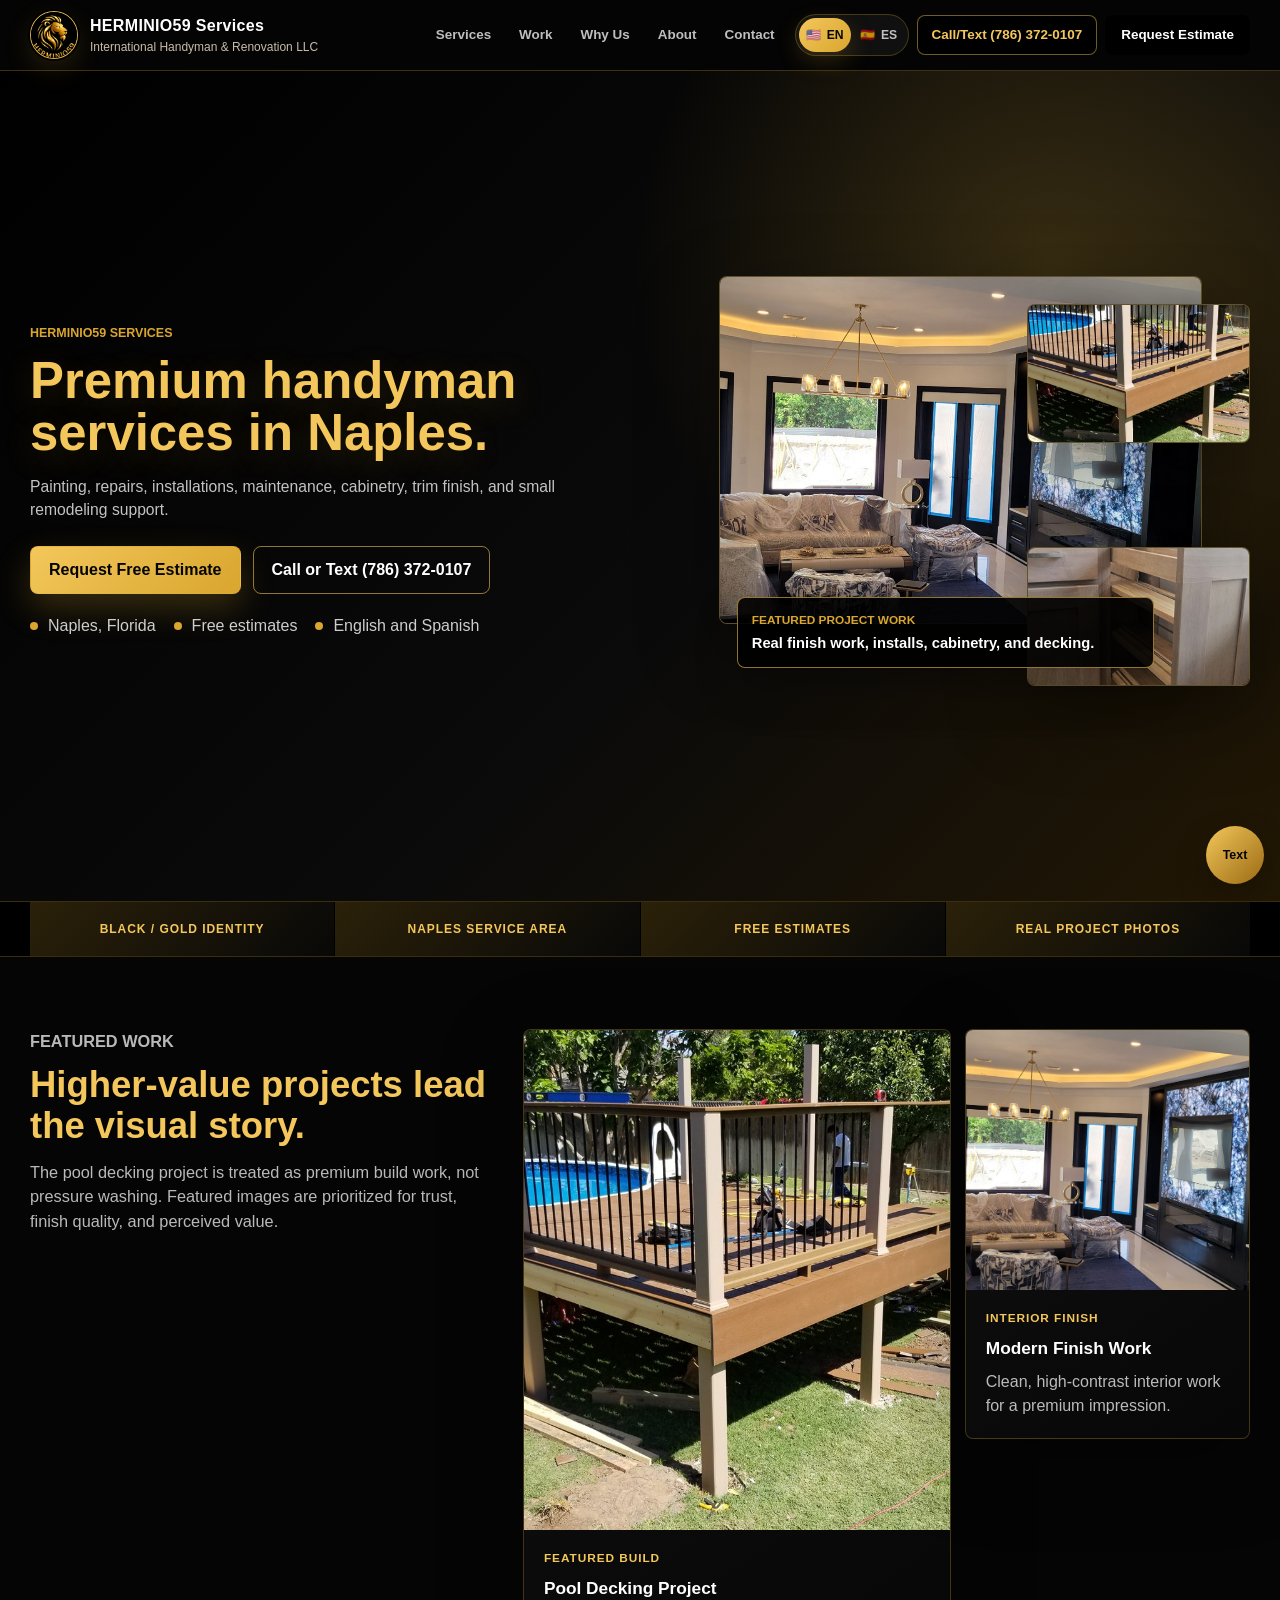
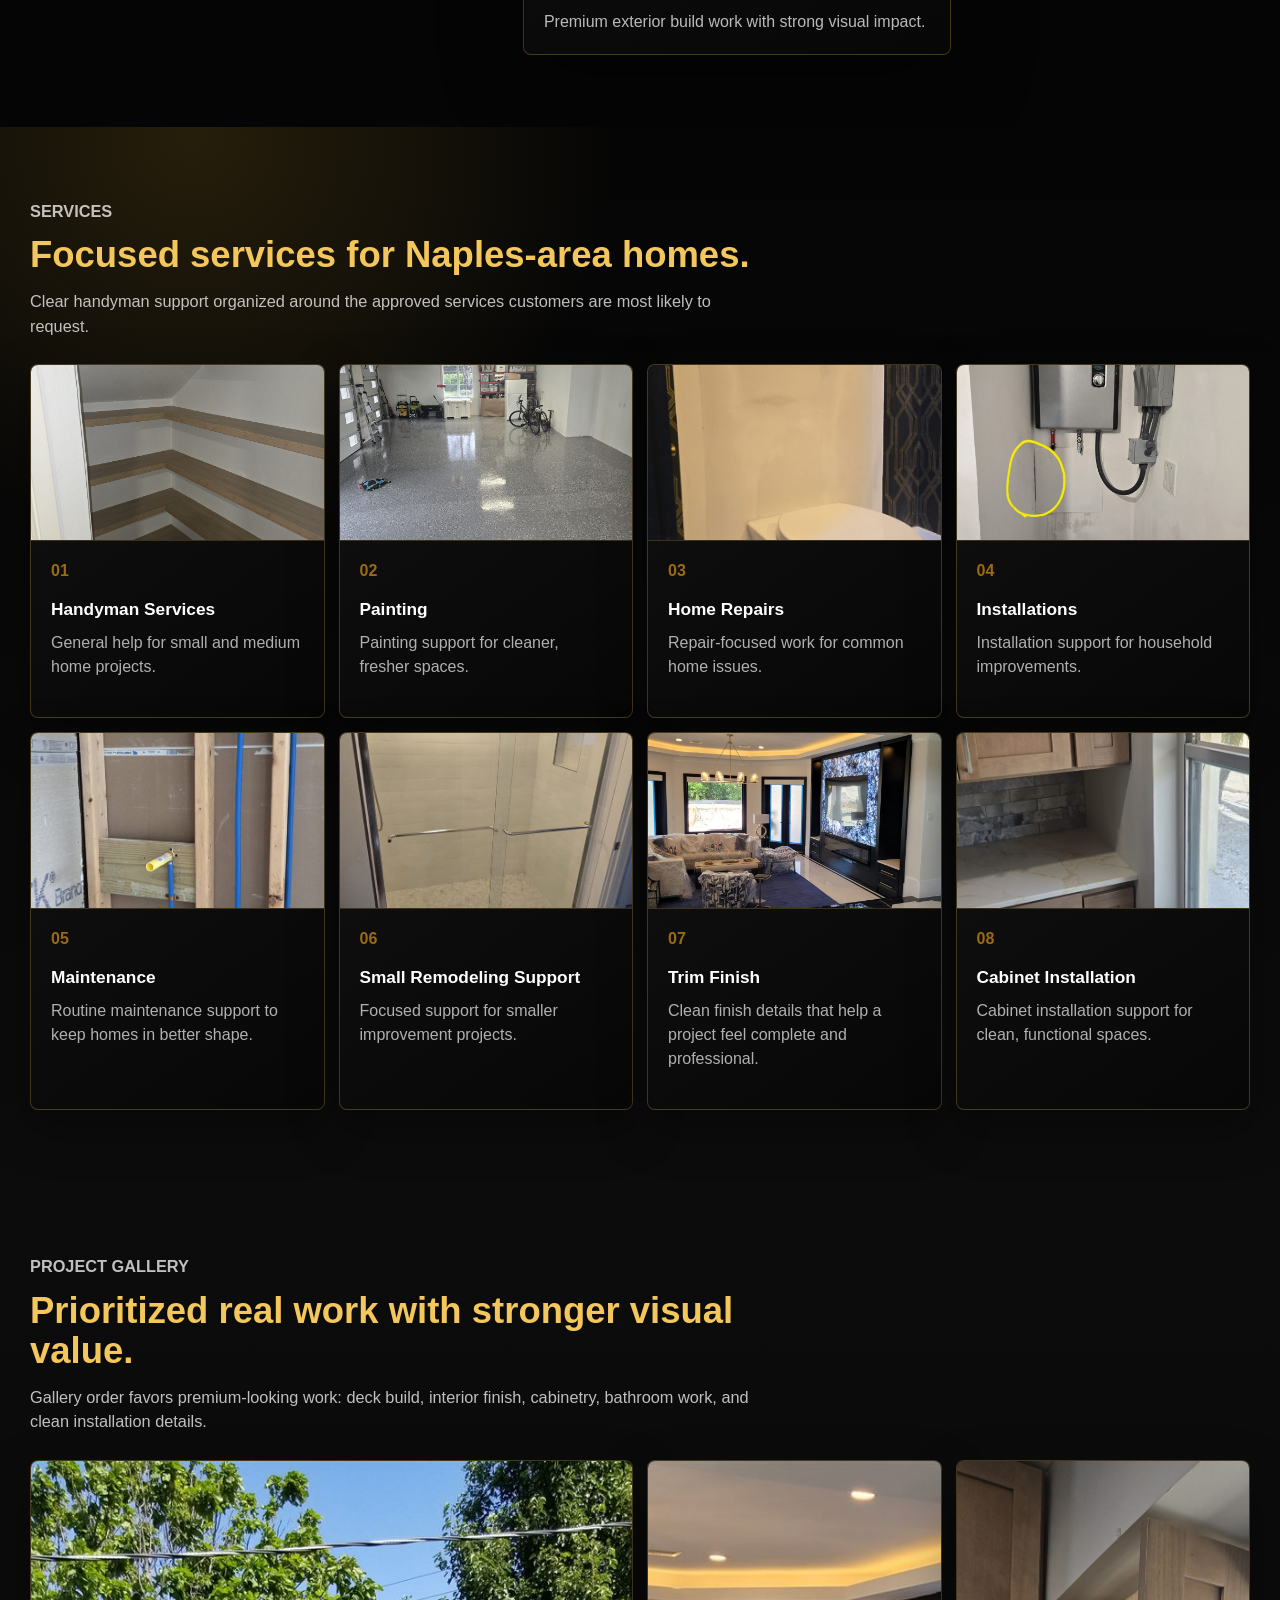
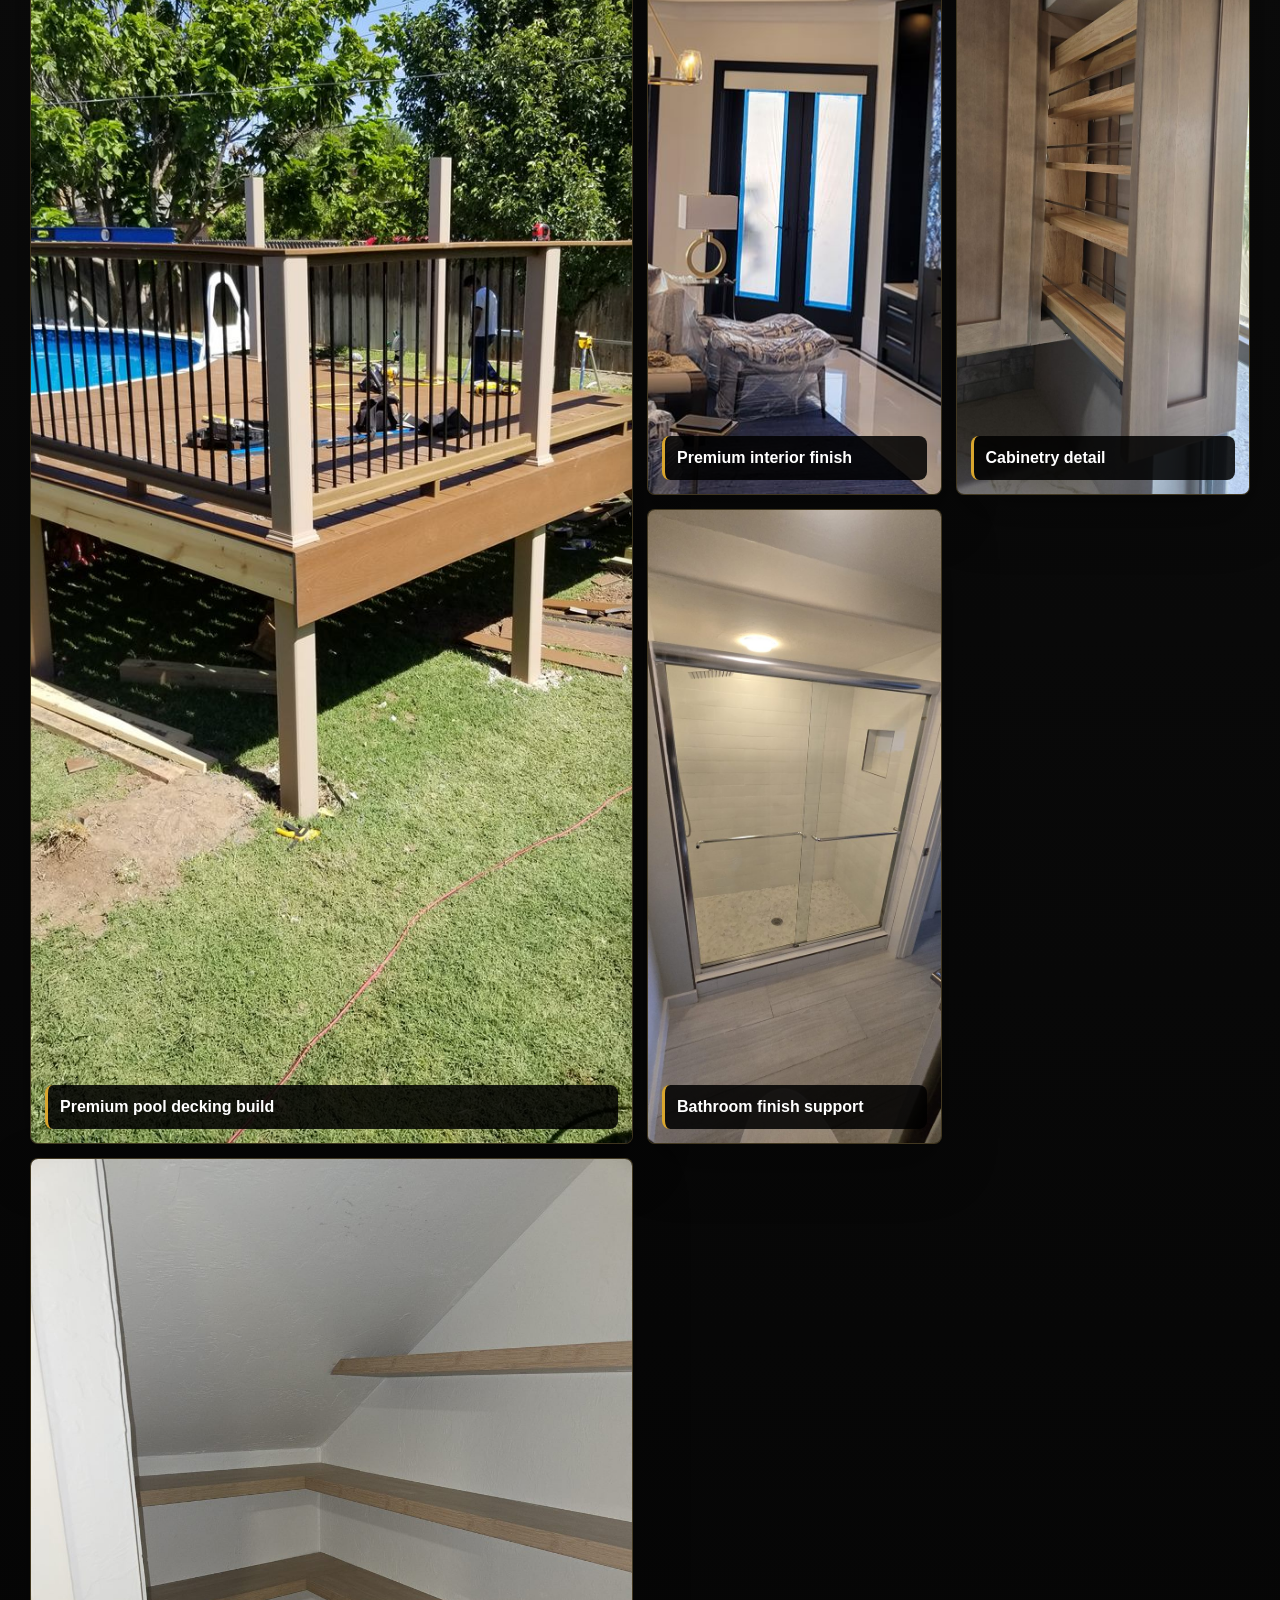
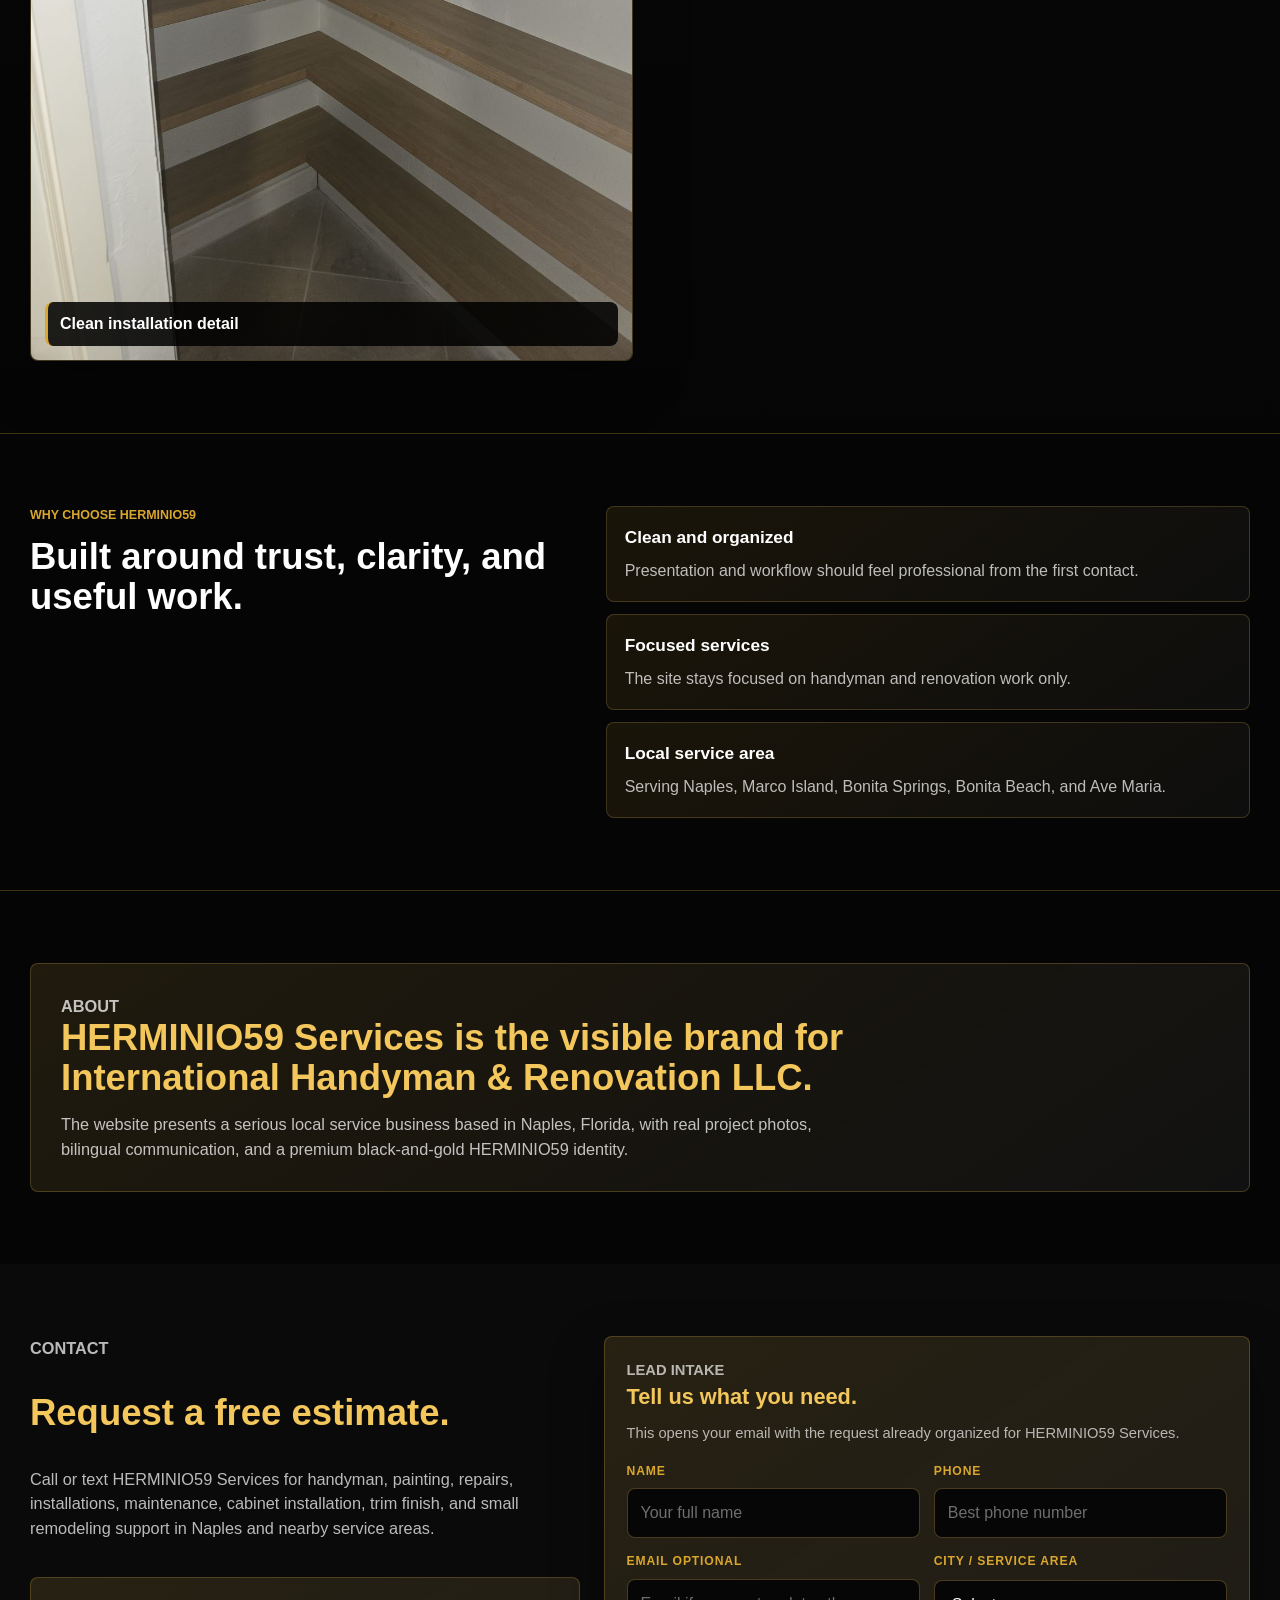
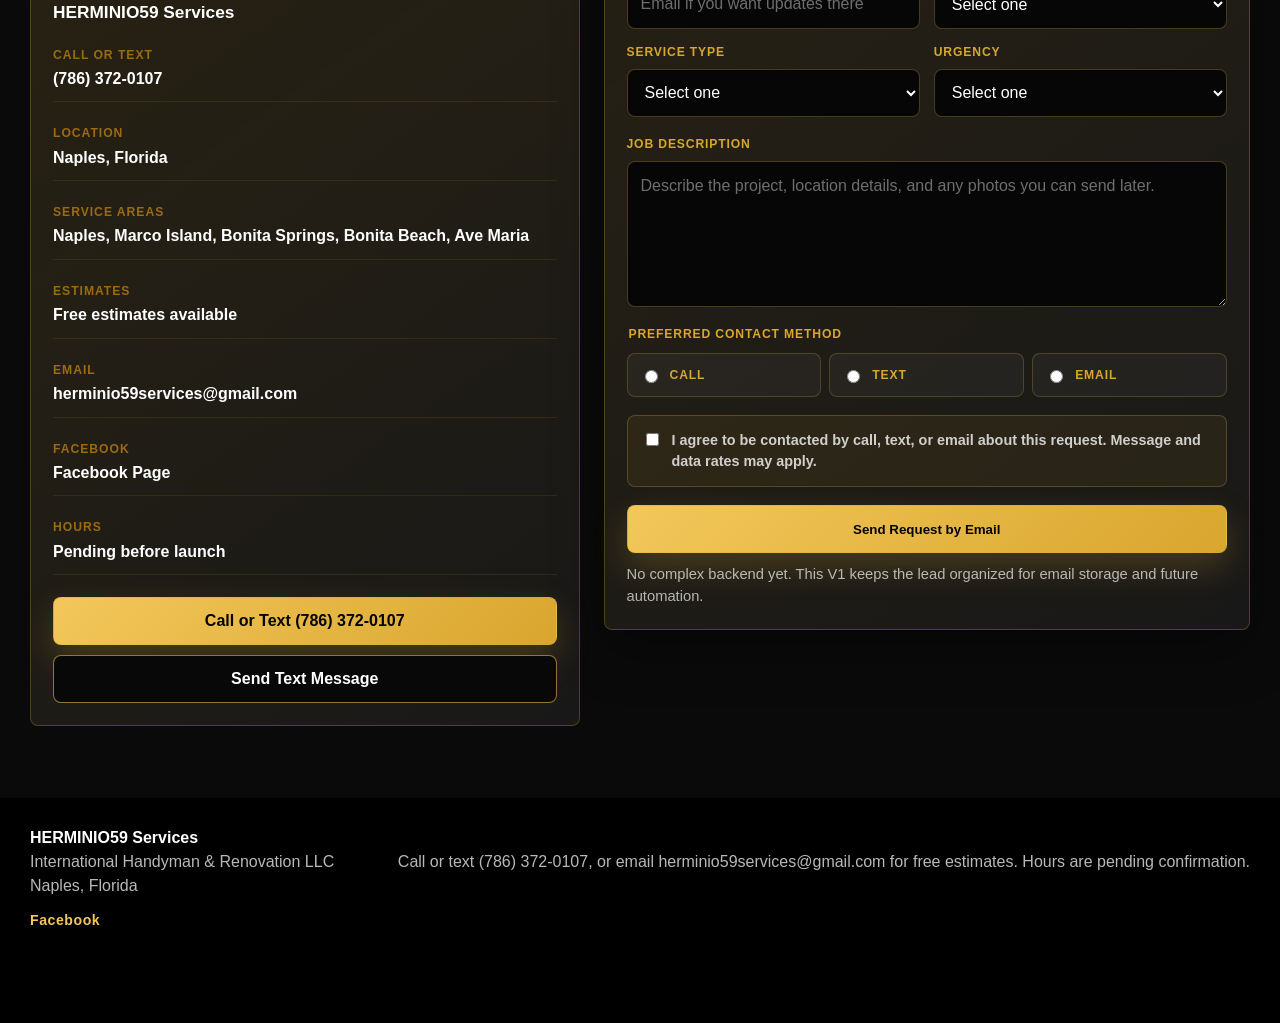
<file: index.html>
<!DOCTYPE html>
<html lang="en">
  <head>
    <meta charset="UTF-8" />
    <meta name="viewport" content="width=device-width, initial-scale=1.0" />
    <meta
      name="description"
      content="HERMINIO59 Services provides premium handyman, painting, repair, installation, maintenance, cabinet, trim finish, and small remodeling support in Naples, Florida."
    />
    <title>HERMINIO59 Services | Handyman & Renovation Support</title>
    <link rel="stylesheet" href="/src/styles.css" />
  </head>
  <body>
    <a class="skip-link" href="#main" data-i18n="skipLink">Skip to content</a>

    <header class="site-header">
      <nav class="nav-shell" aria-label="Main navigation" data-i18n-attr="aria-label:navLabel">
        <a class="brand" href="#top" aria-label="HERMINIO59 Services home">
          <span class="brand-mark">
            <img
              src="/assets/logos/herminio59-lion-logo-header.png"
              alt="HERMINIO59 lion logo"
            />
          </span>
          <span>
            <strong>HERMINIO59 Services</strong>
            <small>International Handyman & Renovation LLC</small>
          </span>
        </a>

        <div class="header-actions">
          <div class="language-toggle mobile-language-toggle" aria-label="Language selector" data-i18n-attr="aria-label:languageLabel">
            <button class="language-option is-active" type="button" data-lang="en" aria-pressed="true">
              <span>EN</span>
            </button>
            <button class="language-option" type="button" data-lang="es" aria-pressed="false">
              <span>ES</span>
            </button>
          </div>

          <button
            class="menu-toggle"
            type="button"
            aria-expanded="false"
            aria-controls="site-menu"
            aria-label="Open navigation menu"
            data-i18n-attr="aria-label:menuLabel"
          >
            <span></span>
            <span></span>
            <span></span>
          </button>
        </div>

        <div class="site-menu" id="site-menu">
          <a href="#services" data-i18n="navServices">Services</a>
          <a href="#work" data-i18n="navWork">Work</a>
          <a href="#why-us" data-i18n="navWhy">Why Us</a>
          <a href="#about" data-i18n="navAbout">About</a>
          <a href="#contact" data-i18n="navContact">Contact</a>
          <div class="language-toggle" aria-label="Language selector" data-i18n-attr="aria-label:languageLabel">
            <button class="language-option is-active" type="button" data-lang="en" aria-pressed="true">
              <span aria-hidden="true">&#x1F1FA;&#x1F1F8;</span>
              <span>EN</span>
            </button>
            <button class="language-option" type="button" data-lang="es" aria-pressed="false">
              <span aria-hidden="true">&#x1F1EA;&#x1F1F8;</span>
              <span>ES</span>
            </button>
          </div>
          <a class="nav-phone" href="tel:17863720107" data-i18n="navPhone">Call/Text (786) 372-0107</a>
          <a class="nav-cta" href="#lead-form" data-i18n="navCta">Request Estimate</a>
        </div>
      </nav>
    </header>

    <main id="main">
      <section class="hero section" id="top">
        <div class="section-inner hero-grid">
          <div class="hero-copy">
            <p class="eyebrow" data-i18n="heroEyebrow">HERMINIO59 Services</p>
            <h1 data-i18n="heroTitle">Premium handyman services in Naples.</h1>
            <p class="hero-text" data-i18n="heroText">
              Painting, repairs, installations, maintenance, cabinetry, trim finish,
              and small remodeling support.
            </p>
            <div class="hero-actions" aria-label="Primary actions">
              <a class="button primary" href="#lead-form" data-i18n="primaryCta">Request Free Estimate</a>
              <a class="button secondary" href="tel:17863720107" data-i18n="callPhone">Call or Text (786) 372-0107</a>
            </div>
            <ul class="trust-list" aria-label="Service qualities">
              <li data-i18n="trustOne">Naples, Florida</li>
              <li data-i18n="trustTwo">Free estimates</li>
              <li data-i18n="trustThree">English and Spanish</li>
            </ul>
          </div>

          <div class="hero-visual" aria-label="Project photos preview">
            <figure class="hero-photo hero-photo-main">
              <img
                src="/assets/trim_finish/optimized/20240429_165434-web.jpg"
                alt="Premium interior finish and media wall project"
              />
            </figure>
            <figure class="hero-photo hero-photo-small top">
              <img
                src="/assets/decks/optimized/20190816_115504-web.jpg"
                alt="Premium pool deck build project"
              />
            </figure>
            <figure class="hero-photo hero-photo-small bottom">
              <img
                src="/assets/cabinetry/optimized/20260505_155054-web.jpg"
                alt="Cabinet installation project detail"
              />
            </figure>
            <div class="photo-note">
              <span data-i18n="photoNoteLabel">Featured project work</span>
              <strong data-i18n="photoNoteText">Real finish work, installs, cabinetry, and decking.</strong>
            </div>
          </div>
        </div>
      </section>

      <section class="brand-strip" aria-label="Brand values">
        <div class="section-inner brand-strip-inner">
          <span data-i18n="brandOne">Black / Gold Identity</span>
          <span data-i18n="brandTwo">Naples Service Area</span>
          <span data-i18n="brandThree">Free Estimates</span>
          <span data-i18n="brandFour">Real Project Photos</span>
        </div>
      </section>

      <section class="section featured-section" id="featured">
        <div class="section-inner featured-grid">
          <div class="section-heading">
            <p class="eyebrow" data-i18n="featuredEyebrow">Featured work</p>
            <h2 data-i18n="featuredTitle">Higher-value projects lead the visual story.</h2>
            <p data-i18n="featuredText">
              The pool decking project is treated as premium build work, not pressure washing.
              Featured images are prioritized for trust, finish quality, and perceived value.
            </p>
          </div>

          <div class="featured-projects">
            <article class="featured-card primary-feature">
              <img
                src="/assets/decks/optimized/20190816_115504-web.jpg"
                alt="Premium pool deck build with railing"
              />
              <div>
                <span data-i18n="featuredCardLabel">Featured build</span>
                <h3 data-i18n="featuredCardTitle">Pool Decking Project</h3>
                <p data-i18n="featuredCardText">Premium exterior build work with strong visual impact.</p>
              </div>
            </article>
            <article class="featured-card">
              <img
                src="/assets/trim_finish/optimized/20240429_165434-web.jpg"
                alt="Premium interior finish project"
              />
              <div>
                <span data-i18n="featuredCardTwoLabel">Interior finish</span>
                <h3 data-i18n="featuredCardTwoTitle">Modern Finish Work</h3>
                <p data-i18n="featuredCardTwoText">Clean, high-contrast interior work for a premium impression.</p>
              </div>
            </article>
          </div>
        </div>
      </section>

      <section class="section services-section" id="services">
        <div class="section-inner">
          <div class="section-heading">
            <p class="eyebrow" data-i18n="servicesEyebrow">Services</p>
            <h2 data-i18n="servicesTitle">Focused services for Naples-area homes.</h2>
            <p data-i18n="servicesText">
              Clear handyman support organized around the approved services customers
              are most likely to request.
            </p>
          </div>

          <div class="service-grid">
            <article class="service-card">
              <img
                class="service-photo"
                src="/assets/installations/optimized/20250514_151113-web.jpg"
                alt="Clean home installation project"
              />
              <span class="service-icon" aria-hidden="true">01</span>
              <h3 data-i18n="serviceOneTitle">Handyman Services</h3>
              <p data-i18n="serviceOneText">General help for small and medium home projects.</p>
            </article>
            <article class="service-card">
              <img
                class="service-photo"
                src="/assets/painting/optimized/20260517_155417-web.jpg"
                alt="Interior painting work"
              />
              <span class="service-icon" aria-hidden="true">02</span>
              <h3 data-i18n="serviceTwoTitle">Painting</h3>
              <p data-i18n="serviceTwoText">Painting support for cleaner, fresher spaces.</p>
            </article>
            <article class="service-card">
              <img
                class="service-photo"
                src="/assets/bathrooms/optimized/20260326_104745-web.jpg"
                alt="Clean bathroom finish and repair support"
              />
              <span class="service-icon" aria-hidden="true">03</span>
              <h3 data-i18n="serviceThreeTitle">Home Repairs</h3>
              <p data-i18n="serviceThreeText">Repair-focused work for common home issues.</p>
            </article>
            <article class="service-card">
              <img
                class="service-photo"
                src="/assets/installations/optimized/20251104_153706-web.jpg"
                alt="Home installation project"
              />
              <span class="service-icon" aria-hidden="true">04</span>
              <h3 data-i18n="serviceFourTitle">Installations</h3>
              <p data-i18n="serviceFourText">Installation support for household improvements.</p>
            </article>
            <article class="service-card">
              <img
                class="service-photo"
                src="/assets/trim_finish/optimized/20260423_134005-web.jpg"
                alt="Home maintenance and finish work"
              />
              <span class="service-icon" aria-hidden="true">05</span>
              <h3 data-i18n="serviceFiveTitle">Maintenance</h3>
              <p data-i18n="serviceFiveText">Routine maintenance support to keep homes in better shape.</p>
            </article>
            <article class="service-card">
              <img
                class="service-photo"
                src="/assets/bathrooms/optimized/20260408_131813-web.jpg"
                alt="Bathroom remodeling support project"
              />
              <span class="service-icon" aria-hidden="true">06</span>
              <h3 data-i18n="serviceSixTitle">Small Remodeling Support</h3>
              <p data-i18n="serviceSixText">Focused support for smaller improvement projects.</p>
            </article>
            <article class="service-card">
              <img
                class="service-photo"
                src="/assets/trim_finish/optimized/20240429_165428-web.jpg"
                alt="Trim finish project detail"
              />
              <span class="service-icon" aria-hidden="true">07</span>
              <h3 data-i18n="serviceSevenTitle">Trim Finish</h3>
              <p data-i18n="serviceSevenText">Clean finish details that help a project feel complete and professional.</p>
            </article>
            <article class="service-card">
              <img
                class="service-photo"
                src="/assets/cabinetry/optimized/20260505_155039-web.jpg"
                alt="Cabinet installation work"
              />
              <span class="service-icon" aria-hidden="true">08</span>
              <h3 data-i18n="serviceEightTitle">Cabinet Installation</h3>
              <p data-i18n="serviceEightText">Cabinet installation support for clean, functional spaces.</p>
            </article>
          </div>
        </div>
      </section>

      <section class="section gallery-section" id="work">
        <div class="section-inner">
          <div class="section-heading">
            <p class="eyebrow" data-i18n="galleryEyebrow">Project gallery</p>
            <h2 data-i18n="galleryTitle">Prioritized real work with stronger visual value.</h2>
            <p data-i18n="galleryText">
              Gallery order favors premium-looking work: deck build, interior finish,
              cabinetry, bathroom work, and clean installation details.
            </p>
          </div>

          <div class="gallery-grid">
            <figure class="gallery-item large">
              <img
                src="/assets/decks/optimized/20190816_115504-web.jpg"
                alt="Premium pool decking build"
              />
              <figcaption data-i18n="galleryOne">Premium pool decking build</figcaption>
            </figure>
            <figure class="gallery-item">
              <img
                src="/assets/trim_finish/optimized/20240429_165434-web.jpg"
                alt="Premium interior finish project"
              />
              <figcaption data-i18n="galleryTwo">Premium interior finish</figcaption>
            </figure>
            <figure class="gallery-item">
              <img
                src="/assets/cabinetry/optimized/20260505_155049-web.jpg"
                alt="Custom cabinetry project detail"
              />
              <figcaption data-i18n="galleryThree">Cabinetry detail</figcaption>
            </figure>
            <figure class="gallery-item">
              <img
                src="/assets/bathrooms/optimized/20260408_131813-web.jpg"
                alt="Bathroom glass and finish project"
              />
              <figcaption data-i18n="galleryFour">Bathroom finish support</figcaption>
            </figure>
            <figure class="gallery-item wide">
              <img
                src="/assets/installations/optimized/20250514_151113-web.jpg"
                alt="Clean installation detail"
              />
              <figcaption data-i18n="galleryFive">Clean installation detail</figcaption>
            </figure>
          </div>
        </div>
      </section>

      <section class="section why-section" id="why-us">
        <div class="section-inner split-section">
          <div>
            <p class="eyebrow" data-i18n="whyEyebrow">Why choose HERMINIO59</p>
            <h2 data-i18n="whyTitle">Built around trust, clarity, and useful work.</h2>
          </div>
          <div class="reason-list">
            <article>
              <h3 data-i18n="whyOneTitle">Clean and organized</h3>
              <p data-i18n="whyOneText">Presentation and workflow should feel professional from the first contact.</p>
            </article>
            <article>
              <h3 data-i18n="whyTwoTitle">Focused services</h3>
              <p data-i18n="whyTwoText">The site stays focused on handyman and renovation work only.</p>
            </article>
            <article>
              <h3 data-i18n="whyThreeTitle">Local service area</h3>
              <p data-i18n="whyThreeText">Serving Naples, Marco Island, Bonita Springs, Bonita Beach, and Ave Maria.</p>
            </article>
          </div>
        </div>
      </section>

      <section class="section about-section" id="about">
        <div class="section-inner content-band">
          <p class="eyebrow" data-i18n="aboutEyebrow">About</p>
          <h2 data-i18n="aboutTitle">HERMINIO59 Services is the visible brand for International Handyman & Renovation LLC.</h2>
          <p data-i18n="aboutText">
            The website presents a serious local service business based in Naples,
            Florida, with real project photos, bilingual communication, and a
            premium black-and-gold HERMINIO59 identity.
          </p>
        </div>
      </section>

      <section class="section contact-section" id="contact">
        <div class="section-inner contact-grid">
          <div class="contact-copy">
            <p class="eyebrow" data-i18n="contactEyebrow">Contact</p>
            <h2 data-i18n="contactTitle">Request a free estimate.</h2>
            <p data-i18n="contactText">
              Call or text HERMINIO59 Services for handyman, painting, repairs, installations,
              maintenance, cabinet installation, trim finish, and small remodeling support
              in Naples and nearby service areas.
            </p>

            <div class="contact-card contact-summary">
              <h3 data-i18n="contactCardTitle">HERMINIO59 Services</h3>
              <ul class="contact-list">
                <li><span data-i18n="contactPhoneLabel">Call or Text</span><strong><a href="tel:17863720107">(786) 372-0107</a></strong></li>
                <li><span data-i18n="contactLocationLabel">Location</span><strong data-i18n="contactLocation">Naples, Florida</strong></li>
                <li><span data-i18n="contactAreaLabel">Service areas</span><strong data-i18n="contactArea">Naples, Marco Island, Bonita Springs, Bonita Beach, Ave Maria</strong></li>
                <li><span data-i18n="contactEstimateLabel">Estimates</span><strong data-i18n="contactEstimate">Free estimates available</strong></li>
                <li><span data-i18n="contactEmailLabel">Email</span><strong><a href="mailto:herminio59services@gmail.com" data-i18n="contactEmail">herminio59services@gmail.com</a></strong></li>
                <li><span data-i18n="contactFacebookLabel">Facebook</span><strong><a href="https://www.facebook.com/profile.php?id=61590269644424&amp;sk=about_contact_and_basic_info" target="_blank" rel="noopener noreferrer" data-i18n="contactFacebook">Facebook Page</a></strong></li>
                <li><span data-i18n="contactHoursLabel">Hours</span><strong data-i18n="contactHours">Pending before launch</strong></li>
              </ul>
              <div class="contact-actions">
                <a class="button primary full-width" href="tel:17863720107" data-i18n="callPhone">Call or Text (786) 372-0107</a>
                <a class="button secondary dark full-width" href="sms:17863720107" data-i18n="textPhone">Send Text Message</a>
              </div>
            </div>
          </div>

          <form class="contact-card lead-form" id="lead-form" action="mailto:herminio59services@gmail.com" method="post" enctype="text/plain">
            <div class="form-heading">
              <p class="eyebrow" data-i18n="leadFormEyebrow">Lead intake</p>
              <h3 data-i18n="leadFormTitle">Tell us what you need.</h3>
              <p data-i18n="leadFormText">This opens your email with the request already organized for HERMINIO59 Services.</p>
            </div>

            <div class="form-grid">
              <label>
                <span data-i18n="fieldName">Name</span>
                <input name="name" type="text" autocomplete="name" required data-i18n-attr="placeholder:fieldNamePlaceholder" placeholder="Your full name" />
              </label>

              <label>
                <span data-i18n="fieldPhone">Phone</span>
                <input name="phone" type="tel" autocomplete="tel" required data-i18n-attr="placeholder:fieldPhonePlaceholder" placeholder="Best phone number" />
              </label>

              <label>
                <span data-i18n="fieldEmail">Email optional</span>
                <input name="email" type="email" autocomplete="email" data-i18n-attr="placeholder:fieldEmailPlaceholder" placeholder="Email if you want updates there" />
              </label>

              <label>
                <span data-i18n="fieldCity">City / service area</span>
                <select name="city" required>
                  <option value="" data-i18n="selectPlaceholder">Select one</option>
                  <option value="Naples">Naples</option>
                  <option value="Marco Island">Marco Island</option>
                  <option value="Bonita Springs">Bonita Springs</option>
                  <option value="Bonita Beach">Bonita Beach</option>
                  <option value="Ave Maria">Ave Maria</option>
                  <option value="Other nearby area" data-i18n="cityOther">Other nearby area</option>
                </select>
              </label>

              <label>
                <span data-i18n="fieldService">Service type</span>
                <select name="service" required>
                  <option value="" data-i18n="selectPlaceholder">Select one</option>
                  <option value="Handyman Services" data-i18n="serviceOneTitle">Handyman Services</option>
                  <option value="Painting" data-i18n="serviceTwoTitle">Painting</option>
                  <option value="Home Repairs" data-i18n="serviceThreeTitle">Home Repairs</option>
                  <option value="Installations" data-i18n="serviceFourTitle">Installations</option>
                  <option value="Maintenance" data-i18n="serviceFiveTitle">Maintenance</option>
                  <option value="Cabinet Installation" data-i18n="serviceEightTitle">Cabinet Installation</option>
                  <option value="Trim Finish" data-i18n="serviceSevenTitle">Trim Finish</option>
                  <option value="Small Remodeling Support" data-i18n="serviceSixTitle">Small Remodeling Support</option>
                  <option value="Other" data-i18n="serviceOther">Other</option>
                </select>
              </label>

              <label>
                <span data-i18n="fieldUrgency">Urgency</span>
                <select name="urgency" required>
                  <option value="" data-i18n="selectPlaceholder">Select one</option>
                  <option value="Flexible" data-i18n="urgencyFlexible">Flexible</option>
                  <option value="This week" data-i18n="urgencyWeek">This week</option>
                  <option value="As soon as possible" data-i18n="urgencySoon">As soon as possible</option>
                  <option value="Time-sensitive" data-i18n="urgencyTime">Time-sensitive</option>
                </select>
              </label>
            </div>

            <label>
              <span data-i18n="fieldDescription">Job description</span>
              <textarea name="description" rows="5" required data-i18n-attr="placeholder:fieldDescriptionPlaceholder" placeholder="Describe the project, location details, and any photos you can send later."></textarea>
            </label>

            <fieldset class="contact-method">
              <legend data-i18n="fieldContactMethod">Preferred contact method</legend>
              <label><input type="radio" name="contactMethod" value="Call" required /> <span data-i18n="methodCall">Call</span></label>
              <label><input type="radio" name="contactMethod" value="Text" /> <span data-i18n="methodText">Text</span></label>
              <label><input type="radio" name="contactMethod" value="Email" /> <span data-i18n="methodEmail">Email</span></label>
            </fieldset>

            <label class="consent-row">
              <input name="consent" type="checkbox" value="Yes" required />
              <span data-i18n="consentText">I agree to be contacted by call, text, or email about this request. Message and data rates may apply.</span>
            </label>

            <div class="form-actions">
              <button class="button primary full-width" type="submit" data-i18n="submitLead">Send Request by Email</button>
              <p data-i18n="formNote">No complex backend yet. This V1 keeps the lead organized for email storage and future automation.</p>
            </div>
          </form>
        </div>
      </section>
    </main>

    <footer class="site-footer">
      <div class="section-inner footer-inner">
        <p>
          <strong>HERMINIO59 Services</strong><br />
          International Handyman & Renovation LLC<br />
          <span data-i18n="footerLocation">Naples, Florida</span>
        </p>
        <p data-i18n="footerPending">Call or text (786) 372-0107, or email herminio59services@gmail.com for free estimates. Hours are pending confirmation.</p>
        <a class="footer-social-link" href="https://www.facebook.com/profile.php?id=61590269644424&amp;sk=about_contact_and_basic_info" target="_blank" rel="noopener noreferrer" data-i18n="footerFacebook">Facebook</a>
      </div>
    </footer>

    <div class="floating-actions" aria-label="Quick contact actions">
      <a class="float-button call" href="sms:17863720107" aria-label="Call or text HERMINIO59 Services at 786-372-0107" data-i18n-attr="aria-label:floatCallLabel">
        <span aria-hidden="true" data-i18n="floatCall">Text</span>
      </a>
    </div>

    <script src="/src/script.js"></script>
  </body>
</html>
</file>
<file: src/styles.css>
:root {
  --bg: #090909;
  --surface: #101010;
  --surface-warm: #0c0c0c;
  --ink: #050505;
  --muted: #b8ad99;
  --muted-light: #c8bda8;
  --line: rgba(243, 199, 91, 0.24);
  --line-dark: rgba(212, 166, 55, 0.28);
  --gold: #d9a62e;
  --gold-bright: #f3c75b;
  --gold-dark: #9b6a13;
  --charcoal: #0d0d0d;
  --green: #1f7a4d;
  --shadow: 0 26px 80px rgba(0, 0, 0, 0.38);
  --radius: 8px;
  --max-width: 1220px;
}

* {
  box-sizing: border-box;
}

html {
  scroll-behavior: smooth;
}

body {
  margin: 0;
  background: #050505;
  color: #ffffff;
  font-family: Arial, Helvetica, sans-serif;
  line-height: 1.5;
}

body.menu-open {
  overflow: hidden;
}

a {
  color: inherit;
  text-decoration: none;
}

.skip-link {
  position: fixed;
  left: 16px;
  top: 12px;
  z-index: 20;
  transform: translateY(-140%);
  background: var(--ink);
  color: #ffffff;
  padding: 10px 14px;
  border-radius: var(--radius);
}

.skip-link:focus {
  transform: translateY(0);
}

.site-header {
  position: sticky;
  top: 0;
  z-index: 10;
  background: rgba(5, 5, 5, 0.93);
  border-bottom: 1px solid var(--line-dark);
  backdrop-filter: blur(14px);
}

.nav-shell {
  width: min(100% - 32px, var(--max-width));
  min-height: 70px;
  margin: 0 auto;
  display: flex;
  align-items: center;
  justify-content: space-between;
  gap: 18px;
}

.brand {
  display: inline-flex;
  align-items: center;
  gap: 12px;
  min-width: 0;
}

.brand-mark {
  width: 48px;
  height: 48px;
  display: grid;
  place-items: center;
  flex: 0 0 auto;
  background: linear-gradient(145deg, #000000, #1a1204);
  border: 1px solid rgba(243, 199, 91, 0.9);
  border-radius: 999px;
  overflow: hidden;
  box-shadow:
    0 0 0 2px rgba(0, 0, 0, 0.9),
    0 10px 28px rgba(217, 166, 46, 0.16);
}

.brand-mark img {
  width: 112%;
  height: 112%;
  display: block;
  object-fit: cover;
  transform: scale(1.08);
}

.brand strong,
.brand small {
  display: block;
}

.brand > span:last-child {
  min-width: 0;
}

.brand strong {
  color: #ffffff;
  font-size: 1rem;
  letter-spacing: 0.02em;
  white-space: nowrap;
}

.brand small {
  color: var(--muted-light);
  font-size: 0.75rem;
}

.header-actions {
  display: inline-flex;
  align-items: center;
  gap: 8px;
  flex: 0 0 auto;
}

.menu-toggle {
  width: 44px;
  height: 44px;
  display: inline-flex;
  flex-direction: column;
  justify-content: center;
  gap: 5px;
  background: #111111;
  border: 1px solid var(--line-dark);
  border-radius: var(--radius);
  padding: 0 11px;
}

.menu-toggle span {
  width: 100%;
  height: 2px;
  background: var(--gold-bright);
}

.site-menu {
  position: fixed;
  inset: 74px 0 auto 0;
  display: none;
  flex-direction: column;
  gap: 8px;
  padding: 18px 16px 22px;
  background: var(--ink);
  border-bottom: 1px solid var(--line-dark);
  box-shadow: var(--shadow);
}

.site-menu.is-open {
  display: flex;
}

.site-menu a {
  min-height: 44px;
  display: flex;
  align-items: center;
  padding: 0 14px;
  border-radius: var(--radius);
  color: rgba(255, 255, 255, 0.74);
  font-weight: 700;
  white-space: nowrap;
}

.language-toggle {
  display: inline-flex;
  align-items: center;
  gap: 2px;
  width: fit-content;
  min-height: 40px;
  padding: 3px;
  background: rgba(255, 255, 255, 0.05);
  border: 1px solid var(--line-dark);
  border-radius: 999px;
}

.language-option {
  min-width: 64px;
  min-height: 34px;
  display: inline-flex;
  align-items: center;
  justify-content: center;
  gap: 6px;
  background: transparent;
  color: rgba(255, 255, 255, 0.74);
  border: 0;
  border-radius: 999px;
  font: inherit;
  font-size: 0.76rem;
  font-weight: 900;
  cursor: pointer;
}

.language-option.is-active {
  background: linear-gradient(135deg, var(--gold-bright), var(--gold));
  color: var(--ink);
  box-shadow: 0 8px 24px rgba(217, 166, 46, 0.22);
}

.language-option:focus {
  outline: 2px solid var(--gold-bright);
  outline-offset: 2px;
}

.mobile-language-toggle {
  min-height: 44px;
  display: inline-flex;
  background: #111111;
  border-color: rgba(243, 199, 91, 0.42);
}

.mobile-language-toggle .language-option {
  min-width: 38px;
  min-height: 36px;
  gap: 0;
  font-size: 0.72rem;
}

.site-menu a:hover,
.site-menu a:focus {
  background: rgba(217, 166, 46, 0.14);
  color: #ffffff;
}

.nav-phone,
.nav-cta,
.button {
  justify-content: center;
  background: #000000;
  color: #ffffff !important;
}

.nav-phone {
  border: 1px solid rgba(243, 199, 91, 0.46);
  color: var(--gold-bright) !important;
}

.section {
  padding: 62px 0;
}

.section-inner {
  width: min(100% - 32px, var(--max-width));
  margin: 0 auto;
}

.hero,
.featured-section,
.services-section,
.gallery-section,
.why-section,
.contact-section {
  position: relative;
  overflow: hidden;
}

.section-inner,
.hero-grid,
.featured-grid,
.service-grid,
.gallery-grid,
.split-section,
.contact-grid {
  position: relative;
  z-index: 1;
}

.hero {
  padding-top: 38px;
  padding-bottom: 46px;
  background:
    radial-gradient(circle at 82% 24%, rgba(217, 166, 46, 0.22), transparent 34%),
    linear-gradient(135deg, rgba(0, 0, 0, 1), rgba(11, 11, 11, 0.92) 58%, rgba(37, 25, 4, 0.9));
  color: #ffffff;
}

.hero-grid {
  display: grid;
  gap: 34px;
}

.eyebrow {
  margin: 0 0 12px;
  color: var(--gold);
  font-size: 0.78rem;
  font-weight: 800;
  text-transform: uppercase;
}

h1,
h2,
h3,
p {
  margin-top: 0;
}

h1 {
  max-width: 620px;
  margin-bottom: 16px;
  color: var(--gold-bright);
  font-size: 2.14rem;
  line-height: 1.02;
  text-shadow: 0 8px 34px rgba(217, 166, 46, 0.18);
}

h2 {
  margin-bottom: 14px;
  color: var(--gold-bright);
  font-size: 1.72rem;
  line-height: 1.1;
}

h3 {
  margin-bottom: 8px;
  font-size: 1.08rem;
}

.hero-text,
.section-heading p,
.content-band p,
.contact-section p {
  color: rgba(255, 255, 255, 0.74);
  font-size: 1.02rem;
}

.hero-text {
  max-width: 560px;
  color: rgba(255, 255, 255, 0.76);
  font-size: 0.98rem;
}

.hero-actions {
  display: grid;
  gap: 12px;
  margin: 24px 0 20px;
}

.button {
  min-height: 48px;
  display: inline-flex;
  align-items: center;
  justify-content: center;
  border: 1px solid rgba(217, 166, 46, 0.34);
  border-radius: var(--radius);
  padding: 0 18px;
  font-weight: 800;
}

.button.primary {
  background: linear-gradient(135deg, var(--gold-bright), var(--gold));
  color: var(--ink) !important;
  box-shadow: 0 14px 34px rgba(217, 166, 46, 0.24);
}

.button.secondary {
  background: transparent;
  border-color: rgba(243, 199, 91, 0.58);
  color: #ffffff !important;
}

.button.secondary.dark {
  background: #080808;
}

.trust-list {
  display: grid;
  gap: 8px;
  margin: 0;
  padding: 0;
  list-style: none;
  color: rgba(255, 255, 255, 0.8);
}

.trust-list li {
  display: flex;
  align-items: center;
  gap: 10px;
}

.trust-list li::before {
  width: 8px;
  height: 8px;
  content: "";
  background: var(--gold);
  border-radius: 999px;
}

.hero-visual {
  position: relative;
  min-height: 410px;
}

.hero-photo,
.gallery-item {
  margin: 0;
  overflow: hidden;
  background: #0f0f0f;
  border-radius: var(--radius);
}

.hero-photo {
  position: absolute;
  border: 1px solid rgba(243, 199, 91, 0.36);
  box-shadow: var(--shadow);
}

.hero-photo img,
.service-photo,
.gallery-item img {
  width: 100%;
  height: 100%;
  display: block;
  object-fit: cover;
}

.hero-photo-main {
  inset: 0 48px 62px 0;
}

.hero-photo-small {
  right: 0;
  width: 42%;
  height: 34%;
}

.hero-photo-small.top {
  top: 28px;
}

.hero-photo-small.bottom {
  bottom: 0;
}

.photo-note {
  position: absolute;
  left: 18px;
  right: 96px;
  bottom: 18px;
  padding: 14px;
  background: rgba(0, 0, 0, 0.9);
  border: 1px solid rgba(243, 199, 91, 0.58);
  border-radius: var(--radius);
  box-shadow: 0 18px 44px rgba(0, 0, 0, 0.24);
}

.photo-note span {
  display: block;
  margin-bottom: 4px;
  color: var(--gold);
  font-size: 0.74rem;
  font-weight: 800;
  text-transform: uppercase;
}

.photo-note strong {
  display: block;
  color: #ffffff;
  font-size: 0.92rem;
  line-height: 1.3;
}

.section-heading {
  max-width: 720px;
  margin-bottom: 26px;
}

.brand-strip {
  background: #000000;
  border-top: 1px solid var(--line-dark);
  border-bottom: 1px solid var(--line-dark);
}

.brand-strip-inner {
  display: grid;
  gap: 1px;
  padding: 0;
}

.brand-strip span {
  min-height: 54px;
  display: grid;
  place-items: center;
  background: linear-gradient(135deg, rgba(217, 166, 46, 0.2), rgba(255, 255, 255, 0.03));
  color: var(--gold-bright);
  font-size: 0.75rem;
  font-weight: 900;
  letter-spacing: 0.08em;
  text-transform: uppercase;
}

.featured-section {
  background: #050505;
  color: #ffffff;
}

.featured-section .section-heading p {
  color: rgba(255, 255, 255, 0.72);
}

.featured-grid {
  display: grid;
  gap: 28px;
}

.featured-projects {
  display: grid;
  gap: 14px;
}

.featured-card {
  overflow: hidden;
  background: linear-gradient(145deg, #111111, #070707);
  border: 1px solid var(--line-dark);
  border-radius: var(--radius);
  box-shadow: var(--shadow);
}

.featured-card img {
  width: 100%;
  height: 260px;
  display: block;
  object-fit: cover;
}

.featured-card div {
  padding: 20px;
}

.featured-card span {
  display: block;
  margin-bottom: 8px;
  color: var(--gold-bright);
  font-size: 0.74rem;
  font-weight: 900;
  letter-spacing: 0.08em;
  text-transform: uppercase;
}

.featured-card h3 {
  color: #ffffff;
}

.featured-card p {
  margin-bottom: 0;
  color: rgba(255, 255, 255, 0.72);
}

.service-grid {
  display: grid;
  gap: 14px;
}

.services-section {
  background:
    radial-gradient(circle at 15% 0%, rgba(217, 166, 46, 0.16), transparent 28%),
    linear-gradient(180deg, #050505, #0c0c0c);
  color: #ffffff;
}

.service-card {
  min-height: 100%;
  overflow: hidden;
  background: linear-gradient(145deg, #111111, #070707);
  border: 1px solid var(--line);
  border-radius: var(--radius);
  box-shadow: 0 18px 48px rgba(0, 0, 0, 0.34);
}

.service-photo {
  height: 176px;
  border-bottom: 1px solid rgba(243, 199, 91, 0.2);
}

.photo-pending {
  display: grid;
  place-items: center;
  background:
    linear-gradient(135deg, rgba(0, 0, 0, 0.88), rgba(33, 24, 6, 0.9)),
    linear-gradient(45deg, rgba(217, 166, 46, 0.22), transparent);
  color: var(--gold-bright);
  font-size: 0.75rem;
  font-weight: 900;
  letter-spacing: 0.08em;
  text-transform: uppercase;
}

.service-icon {
  display: inline-flex;
  margin: 18px 20px 14px;
  color: var(--gold-dark);
  font-weight: 900;
}

.service-card h3,
.service-card p {
  padding-inline: 20px;
}

.service-card h3 {
  color: #ffffff;
}

.service-card p {
  padding-bottom: 22px;
}

.service-card p,
.reason-list p,
.footer-inner p {
  color: rgba(255, 255, 255, 0.68);
}

.gallery-section {
  background:
    linear-gradient(180deg, #0c0c0c, #050505);
  color: #ffffff;
}

.gallery-grid {
  display: grid;
  gap: 14px;
}

.gallery-item {
  position: relative;
  min-height: 260px;
  border: 1px solid rgba(243, 199, 91, 0.22);
  box-shadow: 0 22px 55px rgba(0, 0, 0, 0.32);
}

.gallery-item.large,
.gallery-item.wide {
  min-height: 340px;
}

.gallery-item figcaption {
  position: absolute;
  left: 14px;
  right: 14px;
  bottom: 14px;
  padding: 10px 12px;
  background: rgba(0, 0, 0, 0.86);
  color: #ffffff;
  border-left: 3px solid var(--gold);
  border-radius: var(--radius);
  font-weight: 800;
}

.why-section {
  background: #050505;
  color: #ffffff;
  border-top: 1px solid var(--line-dark);
  border-bottom: 1px solid var(--line-dark);
}

.why-section .eyebrow {
  color: var(--gold);
}

.why-section h2 {
  color: #ffffff;
}

.split-section {
  display: grid;
  gap: 28px;
}

.reason-list {
  display: grid;
  gap: 12px;
}

.reason-list article {
  padding: 18px;
  background: linear-gradient(145deg, rgba(217, 166, 46, 0.1), rgba(255, 255, 255, 0.04));
  border: 1px solid rgba(243, 199, 91, 0.2);
  border-radius: var(--radius);
}

.reason-list p {
  margin-bottom: 0;
  color: rgba(255, 255, 255, 0.72);
}

.content-band {
  padding: 30px;
  background:
    linear-gradient(145deg, rgba(217, 166, 46, 0.11), rgba(255, 255, 255, 0.03)),
    #090909;
  border: 1px solid rgba(243, 199, 91, 0.22);
  border-radius: var(--radius);
}

.content-band h2 {
  max-width: 900px;
}

.content-band p {
  max-width: 760px;
  margin-bottom: 0;
}

.contact-section {
  background: #0a0a0a;
  color: #ffffff;
}

.contact-section .section-heading p,
.contact-section p {
  color: rgba(255, 255, 255, 0.72);
}

.contact-grid {
  display: grid;
  gap: 24px;
}

.contact-copy {
  display: grid;
  align-content: start;
  gap: 20px;
}

.contact-card {
  padding: 22px;
  background:
    linear-gradient(145deg, rgba(217, 166, 46, 0.12), rgba(255, 255, 255, 0.04)),
    #0f0f0f;
  border: 1px solid var(--line-dark);
  border-radius: var(--radius);
  box-shadow: 0 20px 52px rgba(0, 0, 0, 0.34);
}

.contact-summary {
  box-shadow: none;
}

.contact-card ul {
  display: grid;
  gap: 10px;
  margin: 0 0 22px;
  padding-left: 0;
  color: var(--muted);
  list-style: none;
}

.contact-list li {
  display: grid;
  gap: 4px;
  padding: 12px 0;
  border-bottom: 1px solid rgba(155, 106, 19, 0.18);
}

.contact-list span {
  color: var(--gold-dark);
  font-size: 0.76rem;
  font-weight: 900;
  letter-spacing: 0.08em;
  text-transform: uppercase;
}

.contact-list strong {
  color: #ffffff;
  font-size: 1rem;
  line-height: 1.35;
}

.contact-list a {
  color: inherit;
}

.contact-actions {
  display: grid;
  gap: 10px;
}

.lead-form {
  display: grid;
  gap: 18px;
}

.form-heading h3 {
  margin-bottom: 8px;
  color: var(--gold-bright);
  font-size: 1.36rem;
}

.form-heading p,
.form-actions p {
  margin-bottom: 0;
  color: rgba(255, 255, 255, 0.68);
  font-size: 0.92rem;
}

.form-grid {
  display: grid;
  gap: 14px;
}

.lead-form label,
.contact-method {
  display: grid;
  gap: 8px;
  margin: 0;
}

.lead-form label > span,
.contact-method legend {
  color: var(--gold);
  font-size: 0.76rem;
  font-weight: 900;
  letter-spacing: 0.07em;
  text-transform: uppercase;
}

.lead-form input,
.lead-form select,
.lead-form textarea {
  width: 100%;
  min-height: 48px;
  background: #060606;
  color: #ffffff;
  border: 1px solid rgba(243, 199, 91, 0.28);
  border-radius: var(--radius);
  padding: 12px 13px;
  font: inherit;
}

.lead-form textarea {
  min-height: 132px;
  resize: vertical;
}

.lead-form input:focus,
.lead-form select:focus,
.lead-form textarea:focus {
  outline: 2px solid rgba(243, 199, 91, 0.7);
  outline-offset: 2px;
}

.lead-form input::placeholder,
.lead-form textarea::placeholder {
  color: rgba(255, 255, 255, 0.42);
}

.contact-method {
  padding: 0;
  border: 0;
}

.contact-method legend {
  margin-bottom: 10px;
}

.contact-method label {
  min-height: 44px;
  display: flex;
  align-items: center;
  gap: 9px;
  padding: 10px 12px;
  background: rgba(255, 255, 255, 0.04);
  border: 1px solid rgba(243, 199, 91, 0.2);
  border-radius: var(--radius);
  color: rgba(255, 255, 255, 0.84);
  font-weight: 800;
}

.contact-method input,
.consent-row input {
  width: auto;
  min-height: auto;
  accent-color: var(--gold-bright);
}

.consent-row {
  display: flex !important;
  align-items: flex-start;
  gap: 10px !important;
  padding: 14px;
  background: rgba(217, 166, 46, 0.08);
  border: 1px solid rgba(243, 199, 91, 0.22);
  border-radius: var(--radius);
}

.consent-row span {
  color: rgba(255, 255, 255, 0.78) !important;
  font-size: 0.9rem !important;
  font-weight: 700 !important;
  letter-spacing: 0 !important;
  line-height: 1.45;
  text-transform: none !important;
}

.form-actions {
  display: grid;
  gap: 10px;
}

.full-width {
  width: 100%;
}

.site-footer {
  padding: 28px 0 92px;
  background: #000000;
  color: #ffffff;
}

.footer-inner {
  display: grid;
  gap: 12px;
}

.footer-inner p {
  margin: 0;
  color: rgba(255, 255, 255, 0.72);
}

.footer-inner strong {
  color: #ffffff;
}

.footer-social-link {
  width: fit-content;
  color: var(--gold-bright);
  font-size: 0.88rem;
  font-weight: 900;
  letter-spacing: 0.04em;
}

.footer-social-link:hover,
.footer-social-link:focus {
  color: #ffffff;
}

.floating-actions {
  position: fixed;
  right: 16px;
  bottom: 16px;
  z-index: 12;
  display: flex;
  flex-direction: column;
  gap: 10px;
}

.float-button {
  width: 58px;
  height: 58px;
  display: grid;
  place-items: center;
  border-radius: 999px;
  color: #ffffff;
  font-size: 0.78rem;
  font-weight: 900;
  box-shadow: 0 14px 34px rgba(0, 0, 0, 0.24);
}

.float-button.call {
  background: linear-gradient(135deg, var(--gold-bright), var(--gold-dark));
  color: #050505;
}

@media (min-width: 640px) {
  .brand-strip-inner {
    grid-template-columns: repeat(4, minmax(0, 1fr));
  }

  .hero-actions {
    display: flex;
    flex-wrap: wrap;
  }

  .button {
    width: auto;
  }

  .trust-list {
    display: flex;
    flex-wrap: wrap;
    gap: 18px;
  }

  .service-grid {
    grid-template-columns: repeat(2, minmax(0, 1fr));
  }

  .gallery-grid {
    grid-template-columns: repeat(2, minmax(0, 1fr));
  }

  .form-grid {
    grid-template-columns: repeat(2, minmax(0, 1fr));
  }

  .contact-method {
    grid-template-columns: repeat(3, minmax(0, 1fr));
  }

  .contact-method legend {
    grid-column: 1 / -1;
  }
}

@media (max-width: 420px) {
  .nav-shell {
    width: min(100% - 28px, var(--max-width));
    gap: 10px;
    min-height: 70px;
  }

  .brand {
    gap: 8px;
  }

  .brand-mark {
    width: 42px;
    height: 42px;
  }

  .brand strong {
    font-size: 0.84rem;
  }

  .brand small {
    font-size: 0.64rem;
  }

  .header-actions {
    gap: 6px;
  }

  .hero {
    padding-top: 32px;
  }

  h1 {
    font-size: 2rem;
  }

  .hero-text {
    font-size: 0.95rem;
  }

  .hero-visual {
    min-height: 330px;
  }

  .photo-note {
    right: 44px;
  }

}

@media (min-width: 900px) {
  .header-actions {
    display: none;
  }

  .menu-toggle {
    display: none;
  }

  .site-menu {
    position: static;
    display: flex;
    flex-direction: row;
    align-items: center;
    padding: 0;
    background: transparent;
    border: 0;
    box-shadow: none;
  }

  .site-menu a {
    min-height: 40px;
    padding: 0 10px;
    font-size: 0.84rem;
  }

  .site-menu .nav-cta {
    padding: 0 16px;
    min-width: 128px;
  }

  .site-menu .nav-phone {
    padding: 0 14px;
    min-width: 136px;
  }

  .language-toggle {
    margin-left: 2px;
  }

  .language-option {
    min-width: 52px;
  }

  .section {
    padding: 72px 0;
  }

  .hero {
    padding-top: 62px;
    min-height: calc(100vh - 70px);
    display: grid;
    align-items: center;
  }

  .hero-grid {
    grid-template-columns: minmax(0, 0.95fr) minmax(360px, 0.8fr);
    align-items: center;
    gap: 58px;
  }

  h1 {
    font-size: 3.18rem;
  }

  h2 {
    font-size: 2.28rem;
  }

  .service-grid {
    grid-template-columns: repeat(4, minmax(0, 1fr));
  }

  .featured-grid {
    grid-template-columns: minmax(0, 0.78fr) minmax(0, 1.22fr);
    align-items: start;
  }

  .featured-projects {
    grid-template-columns: minmax(0, 1.2fr) minmax(0, 0.8fr);
  }

  .primary-feature {
    grid-row: span 2;
  }

  .primary-feature img {
    height: 500px;
  }

  .gallery-grid {
    grid-template-columns: repeat(4, minmax(0, 1fr));
  }

  .gallery-item.large {
    grid-column: span 2;
    grid-row: span 2;
  }

  .gallery-item.wide {
    grid-column: span 2;
  }

  .split-section,
  .contact-grid {
    grid-template-columns: minmax(0, 0.85fr) minmax(360px, 1fr);
    align-items: start;
  }

  .footer-inner {
    grid-template-columns: 1fr auto;
    align-items: center;
  }
}

@media (min-width: 900px) and (max-width: 1099px) {
  .header-actions {
    display: inline-flex;
  }

  .menu-toggle {
    display: inline-flex;
  }

  .site-menu {
    position: fixed;
    inset: 74px 0 auto 0;
    display: none;
    flex-direction: column;
    align-items: stretch;
    gap: 8px;
    padding: 18px 16px 22px;
    background: var(--ink);
    border-bottom: 1px solid var(--line-dark);
    box-shadow: var(--shadow);
  }

  .site-menu.is-open {
    display: flex;
  }
}

@media (prefers-reduced-motion: reduce) {
  html {
    scroll-behavior: auto;
  }
}
</file>
